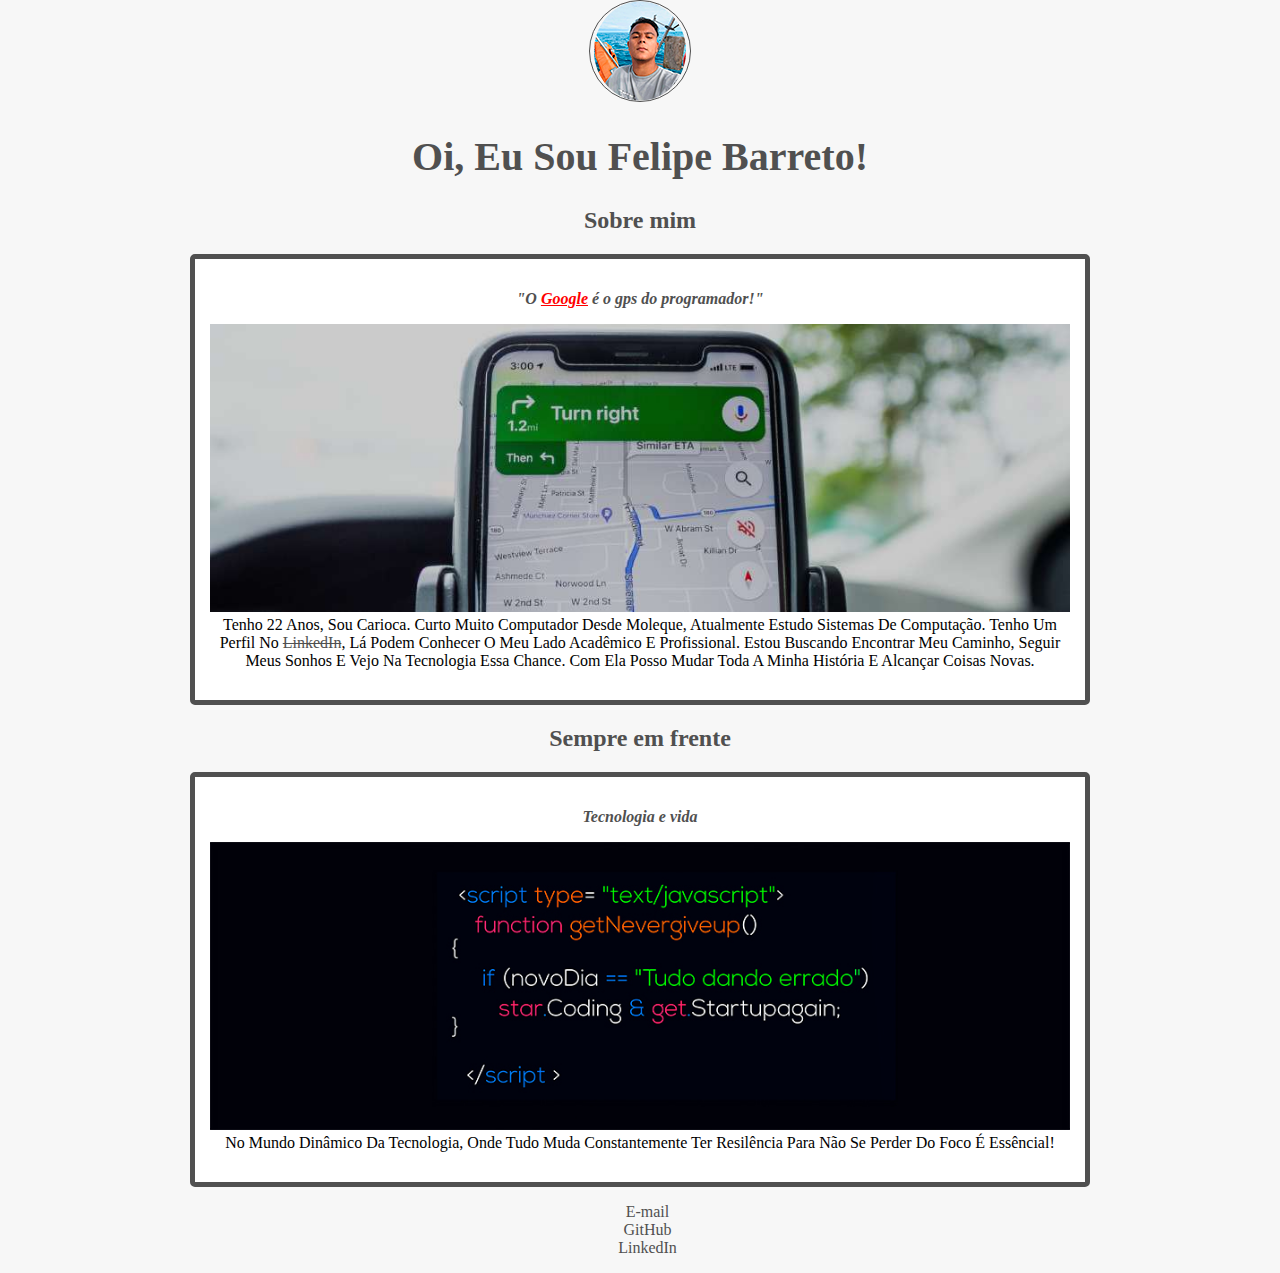
<file: HTML CSS e JS/apresentacao_simples/index.html>
<!DOCTYPE html>
<html lang="pt-br">
<head>
    <meta charset="UTF-8">
    <meta name="viewport" content="width=device-width, initial-scale=1.0">
    <title>Felipe Barreto</title>
    <link rel="stylesheet" href="style.css">
</head>
<body>
    <header>
        <img class="img_perfil" src="imagens/perfil.png" alt="Foto de perfil de Felipe Barreto">
         <h1 id="titulo">Oi, eu sou Felipe Barreto!</h1>
        </header>
    <section>
        <header>
            <h2 class="subtitulo">Sobre mim</h2>
        </header>
        <article class="publicacao">
            <header>
                <h3 class="titulo_publicacao">"O <a class="google" href="https://google.com" target="_black">Google</a> é o gps do programador!"</h3>
                 <img class="img_publicacao" src="imagens/gps.jpg" alt="Código motivacional JS">
            </header>
    <p class="publicacao_content">
        Tenho 22 anos, sou carioca. Curto muito computador desde moleque, atualmente estudo sistemas de computação. Tenho um perfil no <a href="https://www.linkedin.com/in/felipecarvbarr/" target="_black"> linkedIn</a>, lá podem conhecer o meu lado acadêmico e profissional. Estou buscando encontrar meu caminho, seguir meus sonhos e vejo na tecnologia essa chance. Com ela posso mudar toda a minha história e alcançar coisas novas.
    </p>
        </article>
        <header>
            <h2 class="subtitulo">Sempre em frente</h2>
        </header>
        <article class="publicacao">
            <header>
                <h3 class="titulo_publicacao">Tecnologia e vida</h3>
                 <img class="img_publicacao" src="imagens/jscode.jpg" alt="Código motivacional JS">
            </header>
    <p class="publicacao_content">
        No mundo dinâmico da tecnologia, onde tudo muda constantemente ter resilência para não se perder do foco é essêncial! 
    </p>
        </article>
    </section>
   <footer>
       <ul class="informacoes_contato">
           <li>
               <a href="mailto:felipecarvalhobarr@gmail.com" target="_black">E-mail</a>
           </li>
           <li>
               <a href="https://github.com/felipecarvalhobarr" target="_black">GitHub</a>
            </li>
            <li>
                <a href="https://www.linkedin.com/in/felipecarvbarr/" target="_black">LinkedIn</a>
            </li>
       </ul>
   </footer>
</body>
</html>
</file>
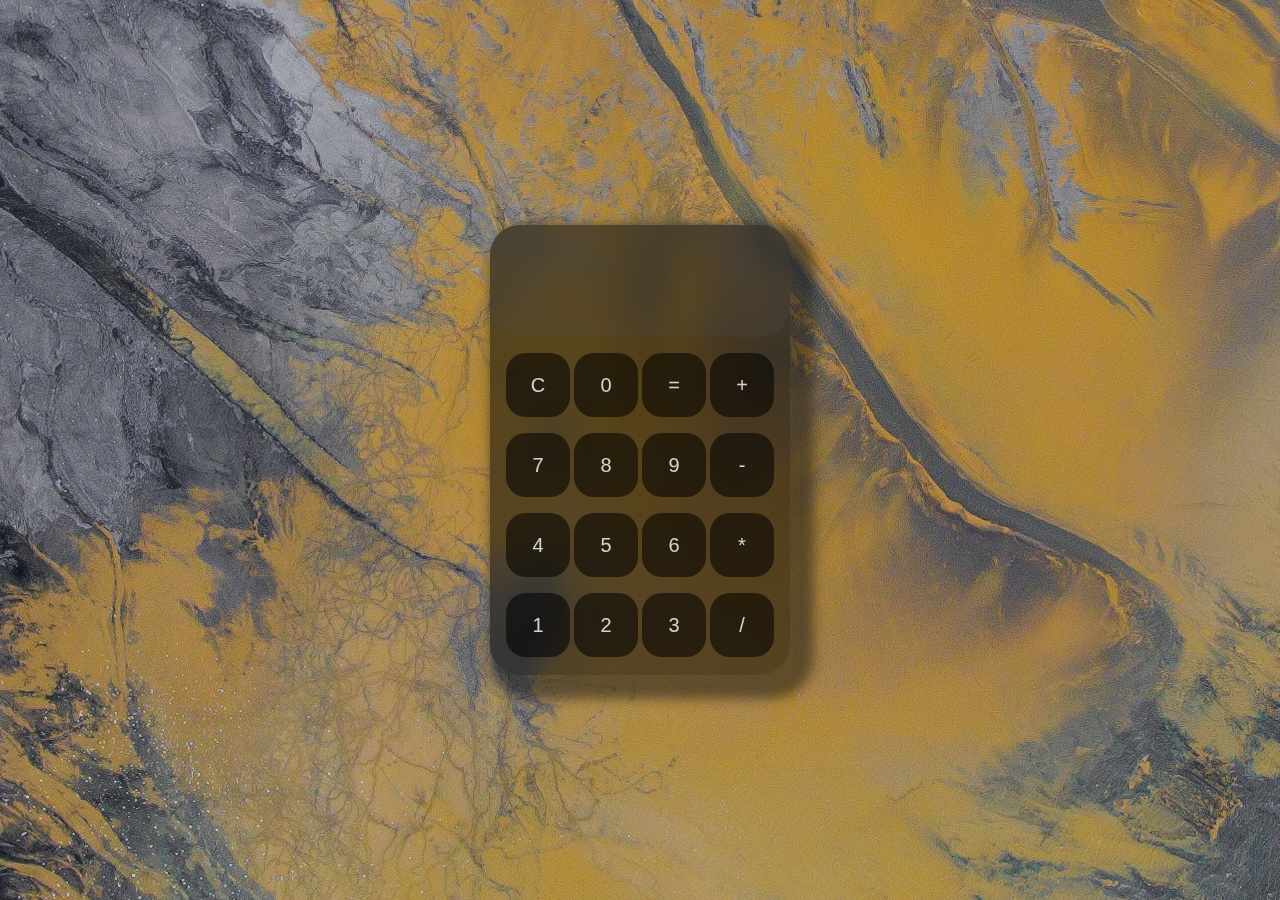
<file: JavaScript/calculadora/index.html>
<!DOCTYPE html>
<html lang="pt-br">
<head>
    <meta charset="UTF-8">
    <meta name="viewport" content="width=device-width, initial-scale=1.0">
      <!-- Linkando o sytle.css ao HTML -->
    <link rel="stylesheet" href="resources/css/style.css">
    <title>Calculadora JS</title>
</head>
<body>
    <session class="container-calculadora">
        <div class="calc">
            <div class="display">
                <p id="resultado"></p>
            </div>
            <div class="fileira-1">
                <button onclick="limpar()">C</button>
                <button onclick="insert('0')">0</button>
                <button onclick="calcular()">=</button>
                <button onclick="insert('+')">+</button>
            </div>
            <div class="fileira-2">
                <button onclick="insert('7')">7</button>
                <button onclick="insert('8')">8</button>
                <button onclick="insert('9')">9</button>
                <button onclick="insert('-')">-</button>
            </div>
            <div class="fileira-3">
                <button onclick="insert('4')">4</button>
                <button onclick="insert('5')">5</button>
                <button onclick="insert('6')">6</button>
                <button onclick="insert('*')">*</button>
            </div>
            <div class="fileira-4">
                <button onclick="insert('1')">1</button>
                <button onclick="insert('2')">2</button>
                <button onclick="insert('3')">3</button>
                <button onclick="insert('/')">/</button>
            </div>
        </div>
    </session>
    <!-- Linkando o index.html ao java script | script.js -->
    <script type="text/javascript" src="resources/js/script.js"></script>
</body>
</html>
</file>
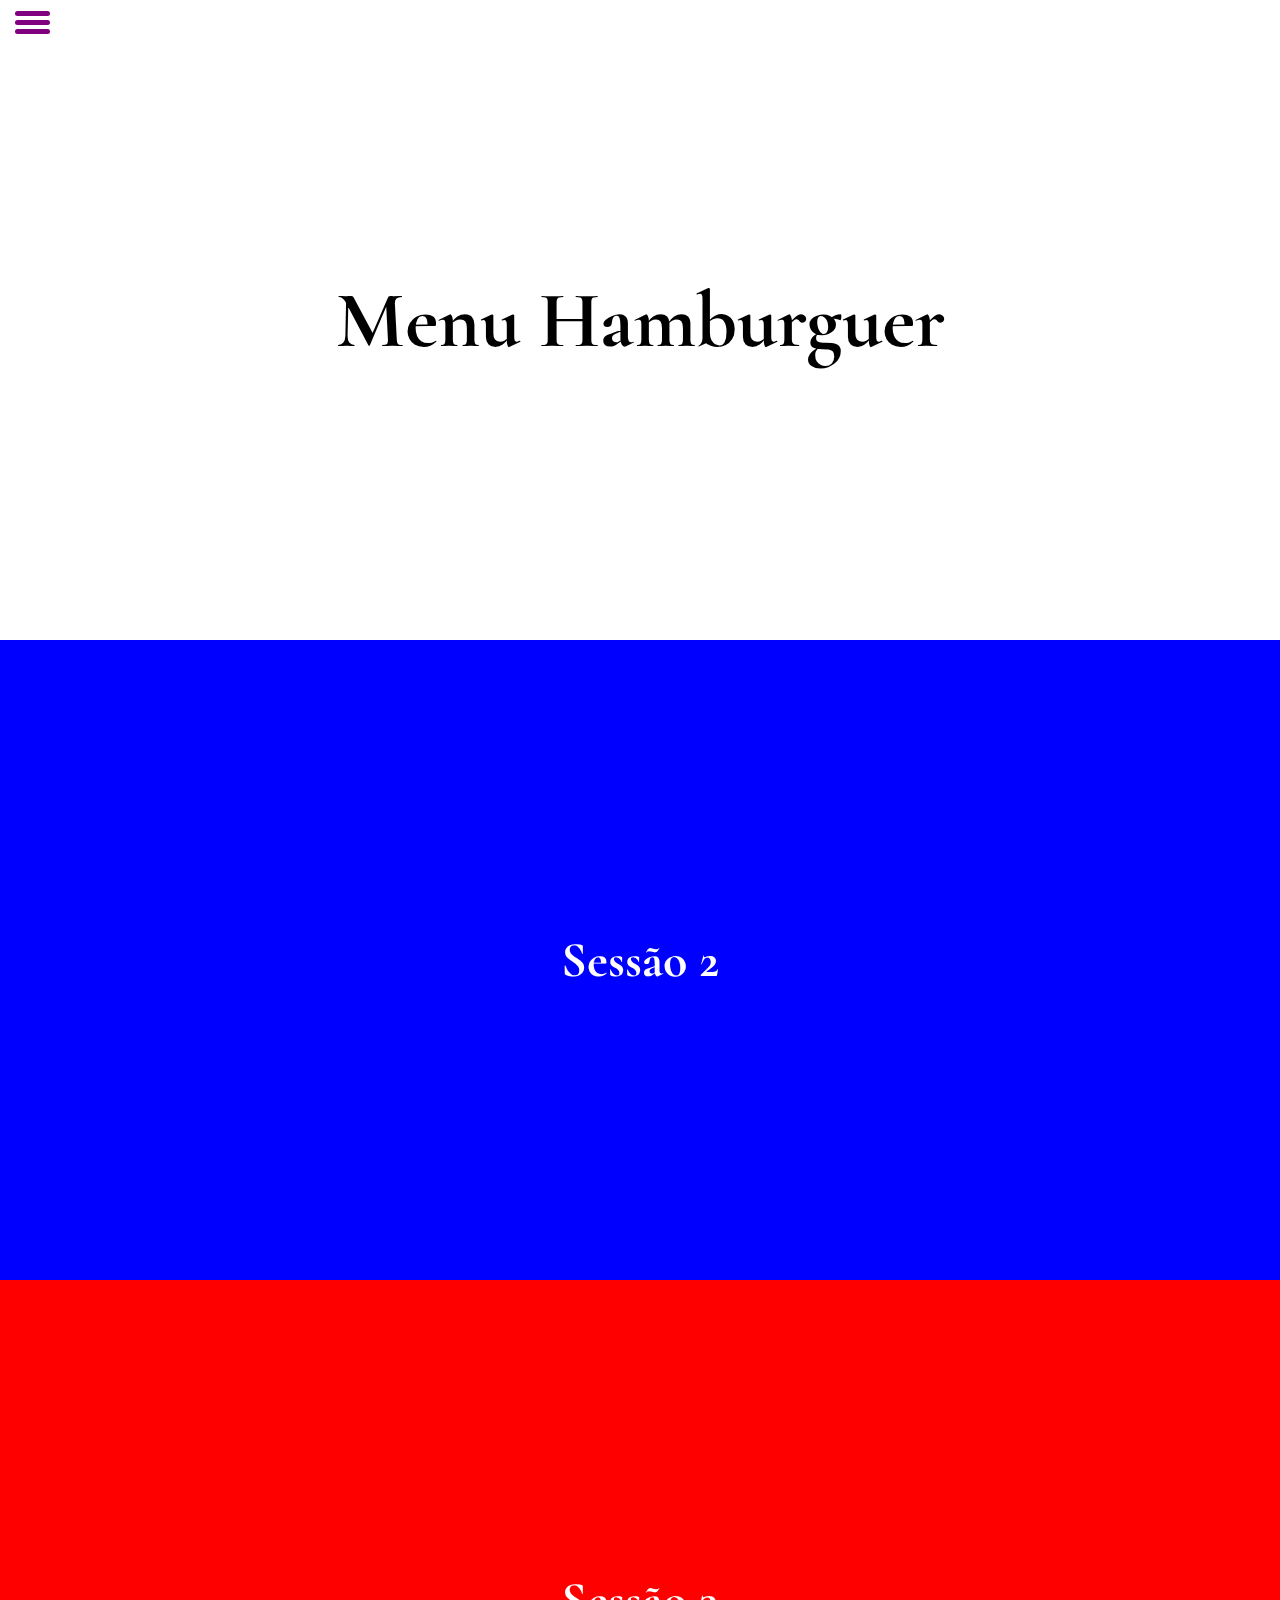
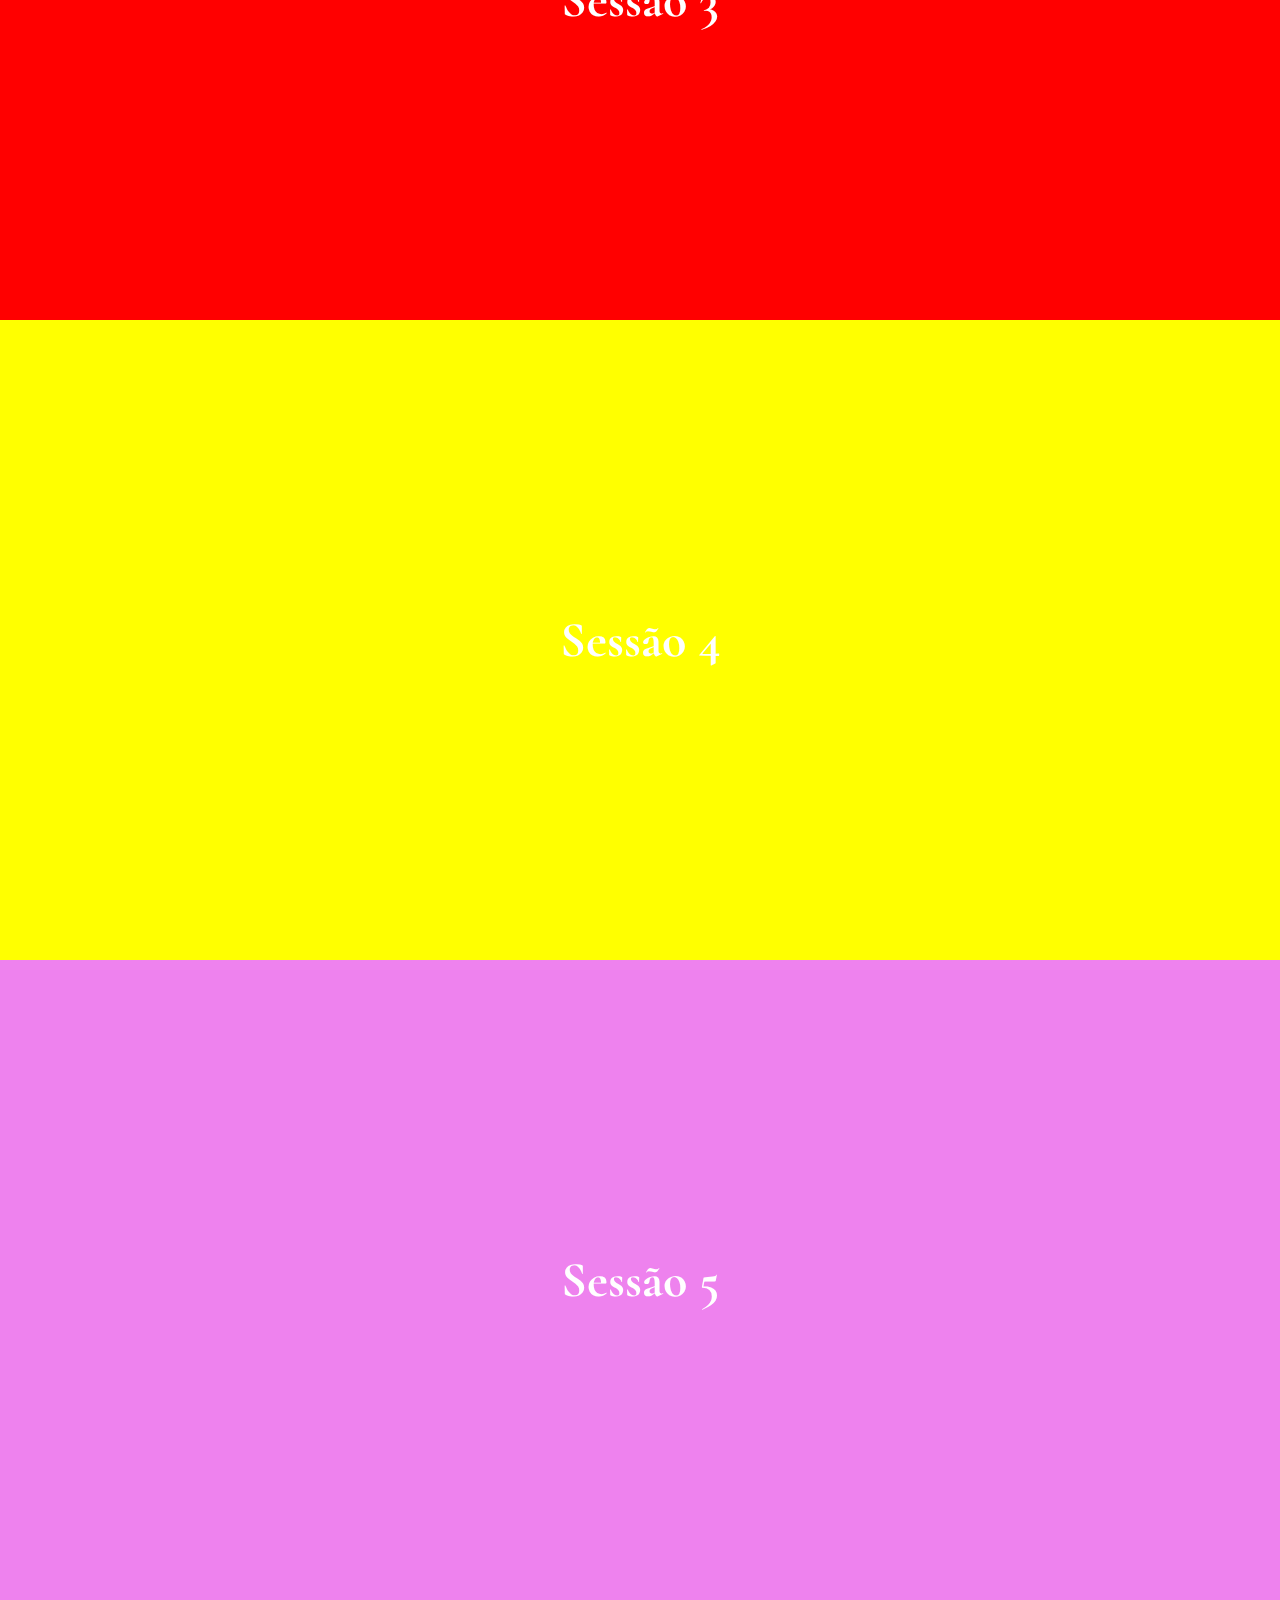
<file: HTML CSS e JS/menu-hamburguer/menu.html>
<!DOCTYPE html>
<html lang="pt-br">

<head>
  <meta charset="UTF-8">
  <meta http-equiv="X-UA-Compatible" content="IE=edge">
  <meta name="viewport" content="width=device-width, initial-scale=1.0">
  <title>Menu Hamburguer</title>
  <!-- CSS -->
  <link rel="stylesheet" href="menu.css">
</head>

<body>
  <nav>
    <div id="hambuguer" onclick="onClickMenu()">
      <div id="bar1" class="barra"></div>
      <div id="bar2" class="barra"></div>
      <div id="bar3" class="barra"></div>
    </div>
    <ul class="menu" id="menu">
      <li><a class="btnMenu1" href="#sessao-2">botão 1</a></li>
      <li><a class="btnMenu2" href="#sessao-3">botão 2</a></li>
      <li><a class="btnMenu3" href="#sessao-4">botão 3</a></li>
      <li><a class="btnMenu4" href="#sessao-5">botão 4</a></li>
      <li><a class="btnMenu5" href="#">Voltar ao topo</a></li>
    </ul>
  </nav>
  <div class="menu-bg" id="menu-bg"></div>  
  <header>
    <h1>Menu Hamburguer</h1>
  </header>

<section id="sessao-2" class="sessao-2">
  <h2>Sessão 2</h2>
</section>
<section id="sessao-3" class="sessao-3">
  <h2>Sessão 3</h2>
</section>
<section id="sessao-4" class="sessao-4">
  <h2>Sessão 4</h2>
</section>
<section  id="sessao-5" class="sessao-5">
  <h2>Sessão 5</h2>
</section>
  <script type="text/javascript" src="menu.js"></script>
</body>
</html>
</file>
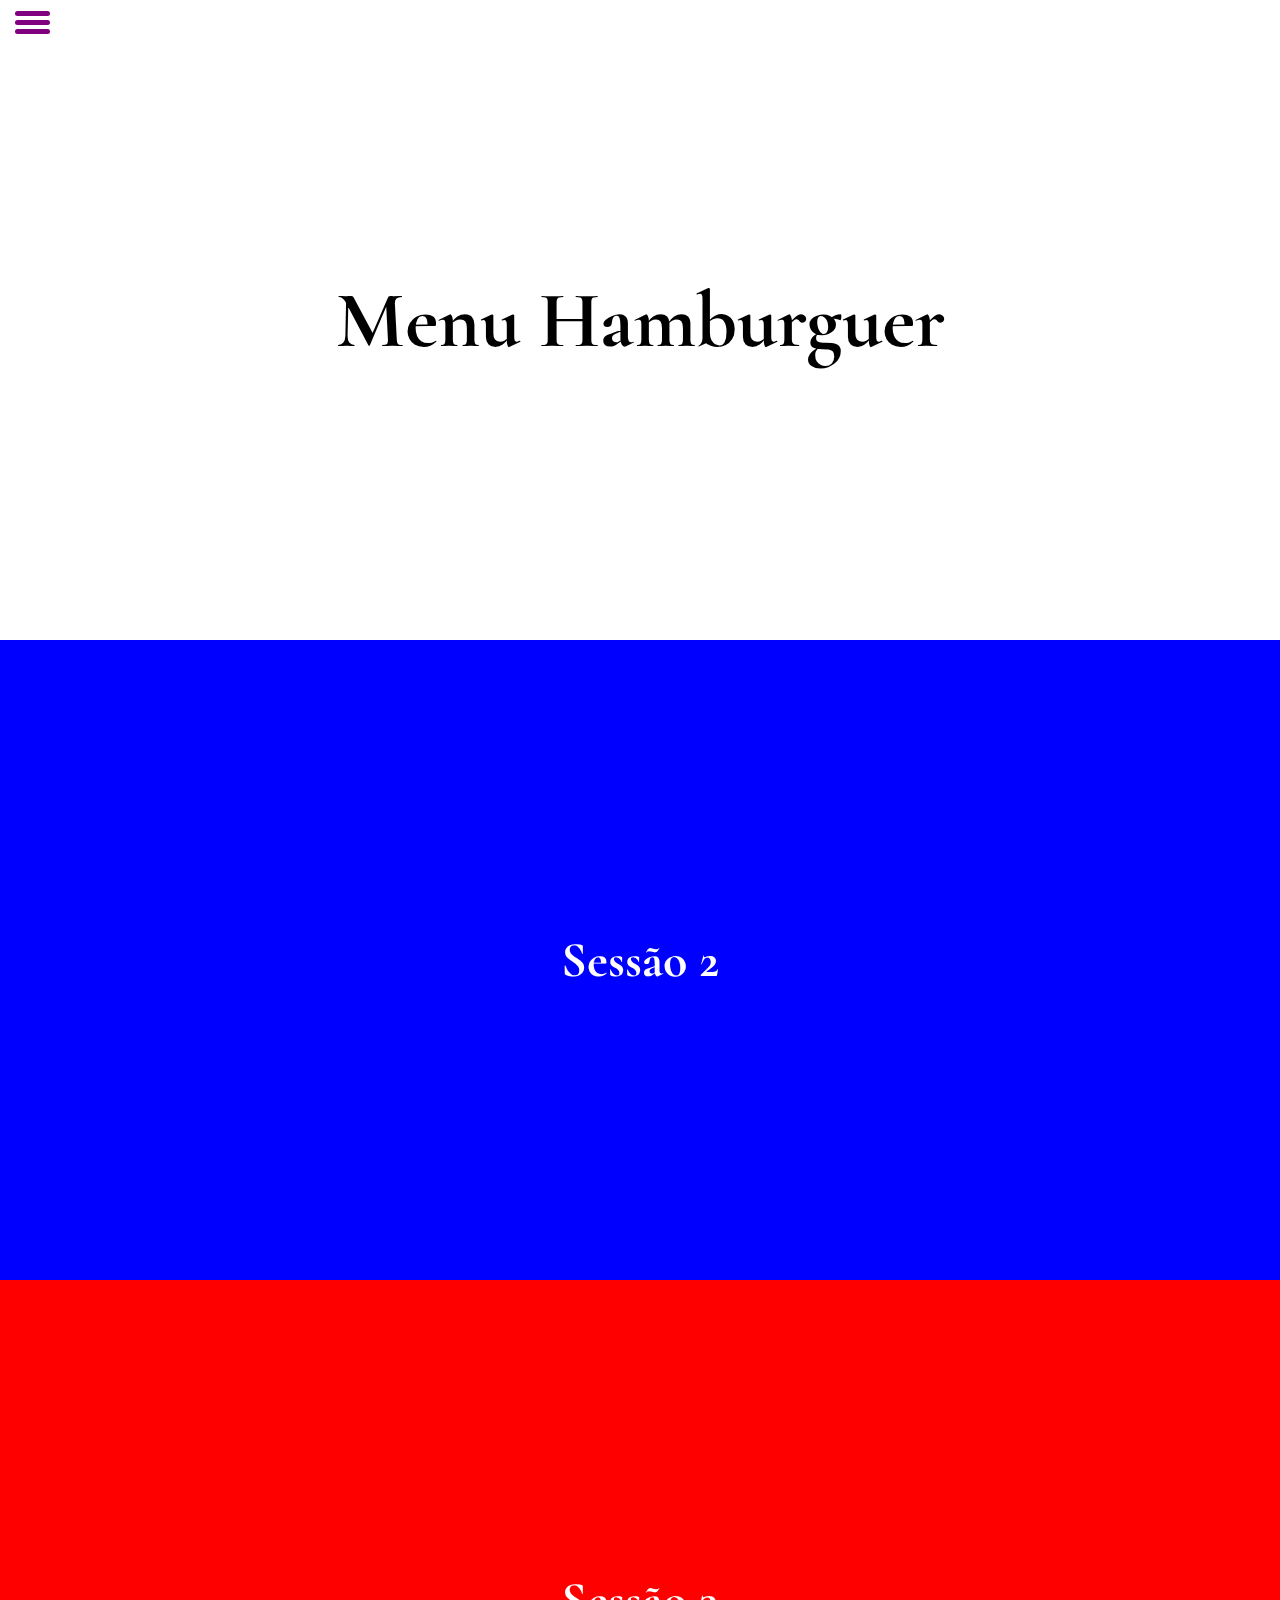
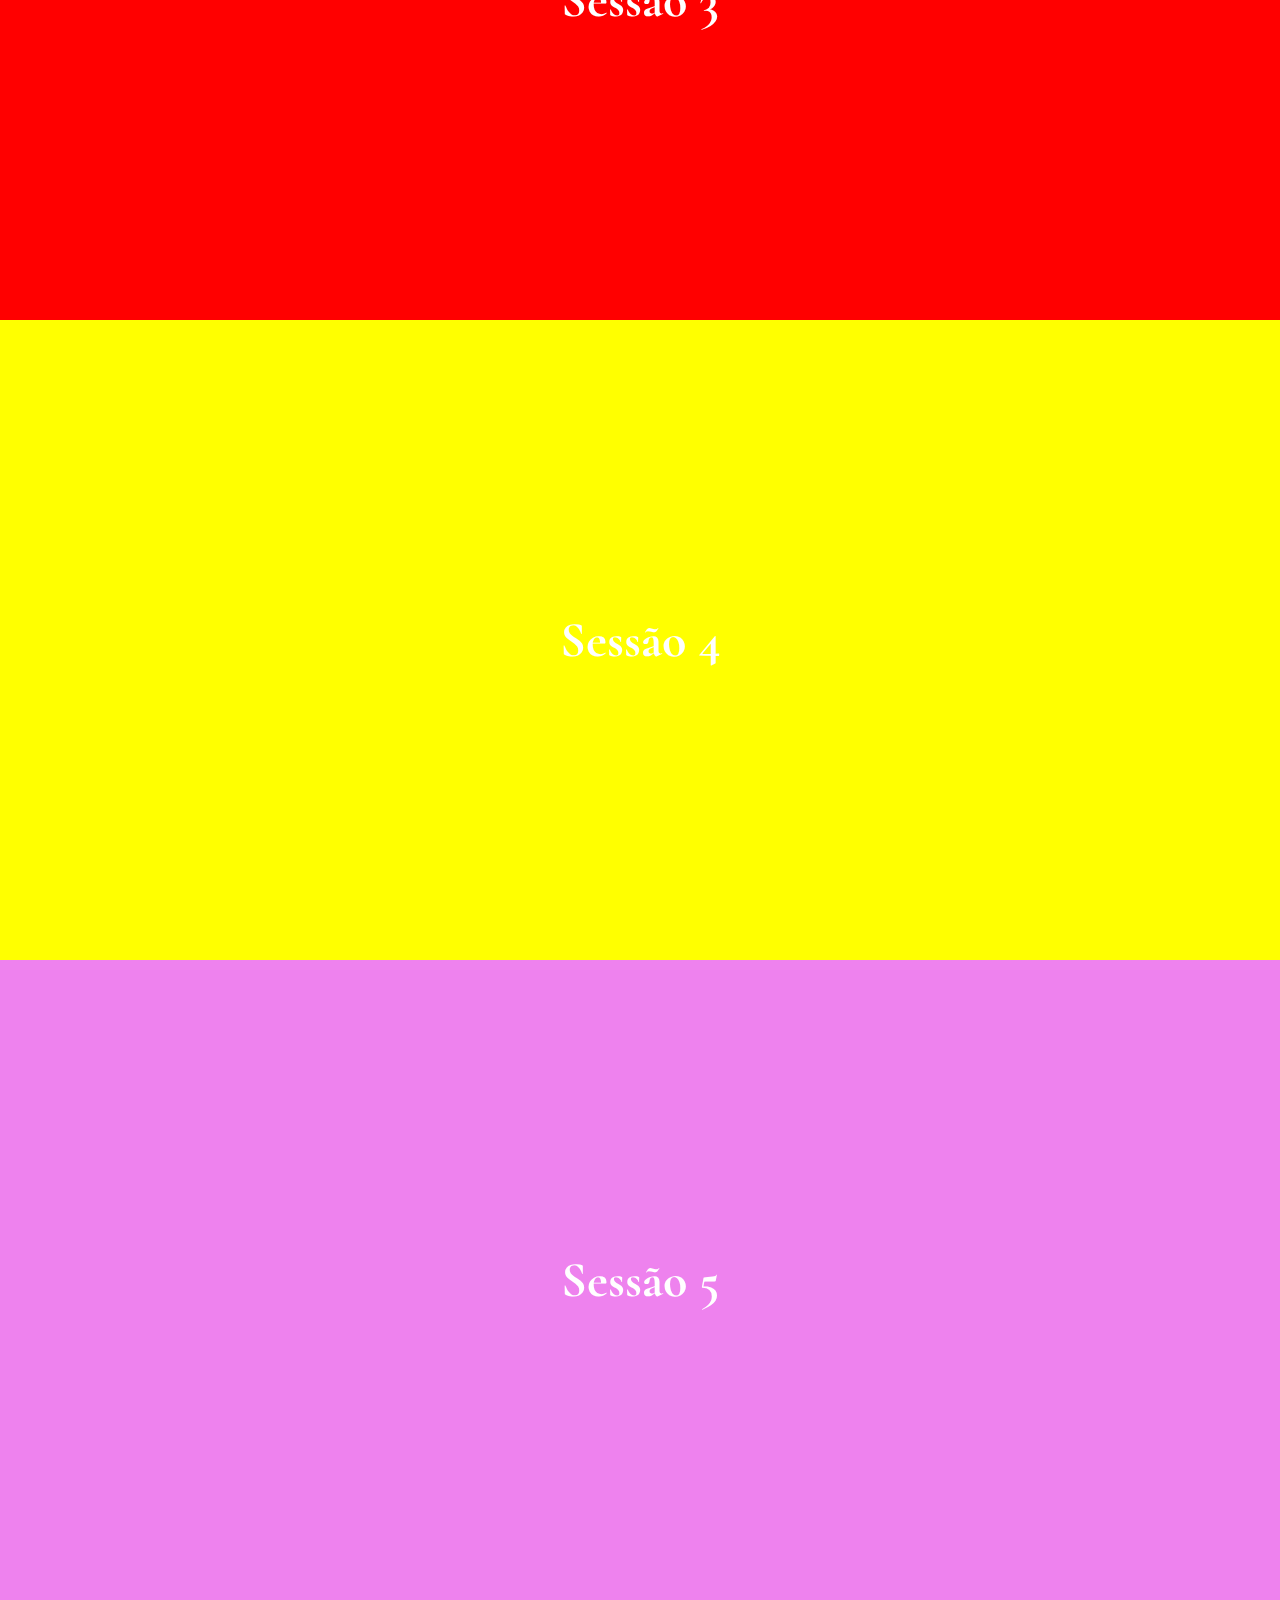
<file: HTML e CSS/menu-hamburguer/menu.html>
<!DOCTYPE html>
<html lang="pt-br">

<head>
  <meta charset="UTF-8">
  <meta http-equiv="X-UA-Compatible" content="IE=edge">
  <meta name="viewport" content="width=device-width, initial-scale=1.0">
  <title>Menu Hamburguer</title>
  <!-- CSS -->
  <link rel="stylesheet" href="menu.css">
</head>

<body>
  <nav>
    <div id="hambuguer" onclick="onClickMenu()">
      <div id="bar1" class="barra"></div>
      <div id="bar2" class="barra"></div>
      <div id="bar3" class="barra"></div>
    </div>
    <ul class="menu" id="menu">
      <li><a class="btnMenu1" href="#sessao-2">botão 1</a></li>
      <li><a class="btnMenu2" href="#sessao-3">botão 2</a></li>
      <li><a class="btnMenu3" href="#sessao-4">botão 3</a></li>
      <li><a class="btnMenu4" href="#sessao-5">botão 4</a></li>
      <li><a class="btnMenu5" href="#">Voltar ao topo</a></li>
    </ul>  
  </nav>
  <header>
    <h1>Menu Hamburguer</h1>
  </header>
  <div class="menu-bg" id="menu-bg"></div>
<section id="sessao-2" class="sessao-2">
  <h2>Sessão 2</h2>
</section>
<section id="sessao-3" class="sessao-3">
  <h2>Sessão 3</h2>
</section>
<section id="sessao-4" class="sessao-4">
  <h2>Sessão 4</h2>
</section>
<section  id="sessao-5" class="sessao-5">
  <h2>Sessão 5</h2>
</section>
  <script type="text/javascript" src="menu.js"></script>
</body>
</html>
</file>
<file: HTML CSS e JS/apresentacao_simples/style.css>
body {
    background: #f7f7f7;
    font-family: Verdana;
    max-width: 900px;
    margin: auto;
    text-align: center;
}

.img_perfil {
    border: 1px solid #505050; 
    border-radius: 50%;
}

#titulo, .subtitulo, .titulo_publicacao {
    color: #505050;
}

#titulo {
    font-size: 40px;
    text-transform: capitalize;
}

.google {
 text-decoration: underline;
 color:red;
}

a {
    text-decoration: line-through;
    color: #505050;
}

.titulo_publicacao {
    font-size: 16px;
    font-style: italic;
}

.img_publicacao {
    width: 100%;
}

.publicacao {
    background: #fff;
    padding: 15px;
    border: 5px solid #505050;
    margin-bottom: 15px;
    border-radius: 5px;
}

.publicacao_content{
    margin: 0;
    margin-bottom: 15px;
    text-transform: capitalize;
    text-align: center;
}

.informacoes_contato{
    list-style-type: none;
    padding-left: 15px;
}

.informacoes_contato li a {
    text-decoration: none;
}
</file>
<file: JavaScript/calculadora/resources/css/style.css>
/* Importando fonte */
@import url('https://fonts.googleapis.com/css2?family=Inter:wght@100&display=swap');

* {
    margin: 0;
    box-sizing: border-box;
} 
 
body {
    /* Definindo imagem de fundo para tela de login */
  background-image: url(../img/fundo.jpg);
    font-family: 'Inter', sans-serif;
}

 .container-calculadora {
    /* Definindo as dimensões do container como 100% da largura (width) e altura (height) da página. Largura (vw) e a altura (vh) da viewport */  
    width: 100vw;
    height: 100vh;
    /* Definindo o display do container como flex para utilizar o layout flexível */
    display: flex;
    /* Deixando os itens internos sejam dispostos horizontalmente, em forma de linha (row) */ 
    flex-direction: row;
    /* Definindo a disposição do elementos internos no centro da linha */
    justify-content: center;
    /* Deixando os elementos internos alinhados na vertical */  
    align-items: center;
 }

 .calc {
  /* Definindo cor de fundo para div */  
  background: rgba(0, 0, 0, 0.5);
  /* Aplicando filtro de transparencia na div */  
  backdrop-filter: blur(12.0px);
  /* Criando sombra para div */  
   box-shadow: 12px 12px 12px 12px rgba(20, 20, 20, 0.5);
  /* Arredondando os cantos da div */  
  border-radius: 30px;
  /* Alinhando toda tag de texto dentro da div login no Centro */ 
  text-align: center;
  /* Definindo as dimensões da div login: Largura (width) e altura (height) da página. Largura (px) e a altura (px) da calculadora */ 
  width: 300px;
  height: 450px;
 }

.display {
    width: 100%;
    height: 7rem;
    /* Definindo cor de fundo do input*/
    background: rgba(80, 80, 80, 0.2);
    /* Tirando a borda do input */
    border: none;
    border-radius: 30px;
    outline: none;
    /* Definindo cursor do input */
    cursor: default;
    /* Definindo tamanho da font do input */
    font-size: 20px;
    /* Definindo cor da fonte */
    color:white;
 }

 #resultado {
    font-size: 30px;
    /* Definindo cor da fonte */
    color:white;
    text-align: right;
    padding: 3rem 2rem 0 0;
 }

 button  {
    margin: 1rem 0 0 0;
    /* Definindo as dimensões do botão: Largura (width) e altura (height). Largura (rem) e a altura (rem) do botão */ 
    width: 4rem;
    height: 4rem;
    /* Definindo cor de fundo para div */  
    background: rgba(0, 0, 0, 0.1);
    /* Aplicando filtro de transparencia na div */  
    backdrop-filter: blur(5.0px);
    /* Arrendondando os botões */
    border-radius: 20px;
    /* Tirando a borda */
    border: none;
    /* Tamanho da fonte */
    font-size: 20px;
    color: rgba(255, 255, 255, 0.8);
    cursor: pointer;
 }

 button:hover{
    transform: scale(1.1);
    /* Definindo cor de fundo para div */  
    background: rgba(150, 150, 150, 0.1); 
 }
</file>
<file: HTML CSS e JS/menu-hamburguer/menu.css>
@import url('https://fonts.googleapis.com/css2?family=Cormorant+Garamond:wght@300&display=swap');

* {
  margin: 0;
  padding: 0;
  box-sizing: border-box;
}

body {
  font-family: 'Cormorant Garamond', serif;
   
}

/* -----------  Configurações do menu inicial: -----------
Todas as configurações do menu do site  */

nav {
  /* Posição do menu */
  padding-top: 15px;
  padding-left: 15px;
  /* Espessura das barras do menu */
  width: 50px;
  /* Cursor de click */
  cursor: pointer;
  /* Sempre ficar na mesma posição na tela */
  position: fixed;
  /* Sobre por outras estruturas da página */
  z-index: 2;
}

/* Icone do menu  e  X */
.barra {
  /* Altura das barras */
  height: 5px;
  /* Ocupar 100% do width definido na tag <nav> */
  width: 100%;
  /* Cor das barras */
  background-color: purple;
  /* Arredondamento das barras */
  border-radius: 5px;
  /* Duração da transição do icone menu para X */
  transition: 0.5s ease;
  /* Cursor de click */
  cursor: pointer;
}
  
#bar1 {
  transform: translateY(-4px);
}
#bar3 {
  transform: translateY(4px);
}


.menu {
  display: none;
  padding: 0;
  transition: 0.3s ease;
}

label.logo {
	color: white !important;
	font-size: 35px !important;
	font-weight: bold !important;
}


/* Cor das opções do menu */
.menu li a {
    color: white;
    font-size: 20px;
    text-decoration: none;
  }
  
/* hover das opções do menu */
.menu li a:hover {
  font-weight: bold;
  color: white;
}

.menu li {
  padding: 8px 0;
  list-style: none;
}
  
.menu-bg {
  background: black;
  transition: 0.2s ease;
  position: fixed;
  z-index: 1;
  border-radius: 6%;
}
  
.change-bg {
  width: 150px;
  height: 500px;
  transform: translate(-10%, -10%);
}
  
/* Definições de cor do icone de fechar X do menu */
.change .bar {
  background-color: white;
}
  
/* Tirando o terceirro elemento para fazer o X */
.change #bar2 {
  opacity: 0;
}

.change {
  display: block;
}

/* Efeito do icone de fechar X do menu */
.change #bar1 {
  transform: translateY(4px) rotateZ(-45deg);
}
  
/* Efeito do icone de fechar X do menu */
  .change #bar3 {
  transform: translateY(-6px) rotate(45deg);
}  
/* Finalizando as configurações do menu */


header {
  height: 40rem;
  text-align: center;
  justify-content: center;
  position: relative;
}

h1 {
  font-size: 80px;
  position: absolute;
  top: 50%;
  left: 50%;
  transform: translate(-50%, -50%);
}

.sessao-2, .sessao-3, .sessao-4, .sessao-5 {
  height: 40rem;
  width: 100%;
  text-align: center;
  position: relative;
}

h2 {
  color: white;
  font-size: 50px;
  position: absolute;
  top: 50%;
  left: 50%;
  transform: translate(-50%, -50%);
}

.sessao-2 {
  background-color: blue;
}

.sessao-3 {
  background-color: red;
}

.sessao-4 {
  background-color: yellow;
}

.sessao-5 {
  background-color: violet;
}
</file>
<file: HTML e CSS/menu-hamburguer/menu.css>
@import url('https://fonts.googleapis.com/css2?family=Cormorant+Garamond:wght@300&display=swap');

* {
  margin: 0;
  padding: 0;
  box-sizing: border-box;
}

body {
  font-family: 'Cormorant Garamond', serif;
   
}

/* -----------  Configurações do menu inicial: -----------
Todas as configurações do menu do site  */

nav {
  /* Posição do menu */
  padding-top: 15px;
  padding-left: 15px;
  /* Espessura das barras do menu */
  width: 50px;
  /* Cursor de click */
  cursor: pointer;
  /* Sempre ficar na mesma posição na tela */
  position: fixed;
  /* Sobre por outras estruturas da página */
  z-index: 2;
}

/* Icone do menu  e  X */
.barra {
  /* Altura das barras */
  height: 5px;
  /* Ocupar 100% do width definido na tag <nav> */
  width: 100%;
  /* Cor das barras */
  background-color: purple;
  /* Arredondamento das barras */
  border-radius: 5px;
  /* Duração da transição do icone menu para X */
  transition: 0.5s ease;
  /* Cursor de click */
  cursor: pointer;
}
  
#bar1 {
  transform: translateY(-4px);
}
#bar3 {
  transform: translateY(4px);
}


.menu {
  display: none;
  padding: 0;
  transition: 0.3s ease;
}

label.logo {
	color: white !important;
	font-size: 35px !important;
	font-weight: bold !important;
}


/* Cor das opções do menu */
.menu li a {
    color: white;
    font-size: 20px;
    text-decoration: none;
  }
  
/* hover das opções do menu */
.menu li a:hover {
  font-weight: bold;
  color: white;
}

.menu li {
  padding: 8px 0;
  list-style: none;
}
  
.menu-bg {
  background: black;
  transition: 0.2s ease;
  position: fixed;
  z-index: 1;
}
  
.change-bg {
  width: 150px;
  height: 500px;
  border-radius: 6%;
  transform: translate(-10%, -150%);
}
  
/* Definições de cor do icone de fechar X do menu */
.change .bar {
  background-color: white;
}
  
/* Tirando o terceirro elemento para fazer o X */
.change #bar2 {
  opacity: 0;
}

.change {
  display: block;
}

/* Efeito do icone de fechar X do menu */
.change #bar1 {
  transform: translateY(4px) rotateZ(-45deg);
}
  
/* Efeito do icone de fechar X do menu */
  .change #bar3 {
  transform: translateY(-6px) rotate(45deg);
}  
/* Finalizando as configurações do menu */


header {
  height: 40rem;
  text-align: center;
  justify-content: center;
  position: relative;
}

h1 {
  font-size: 80px;
  position: absolute;
  top: 50%;
  left: 50%;
  transform: translate(-50%, -50%);
}

.sessao-2, .sessao-3, .sessao-4, .sessao-5 {
  height: 40rem;
  width: 100%;
  text-align: center;
  position: relative;
}

h2 {
  color: white;
  font-size: 50px;
  position: absolute;
  top: 50%;
  left: 50%;
  transform: translate(-50%, -50%);
}

.sessao-2 {
  background-color: blue;
}

.sessao-3 {
  background-color: red;
}

.sessao-4 {
  background-color: yellow;
}

.sessao-5 {
  background-color: violet;
}
</file>
